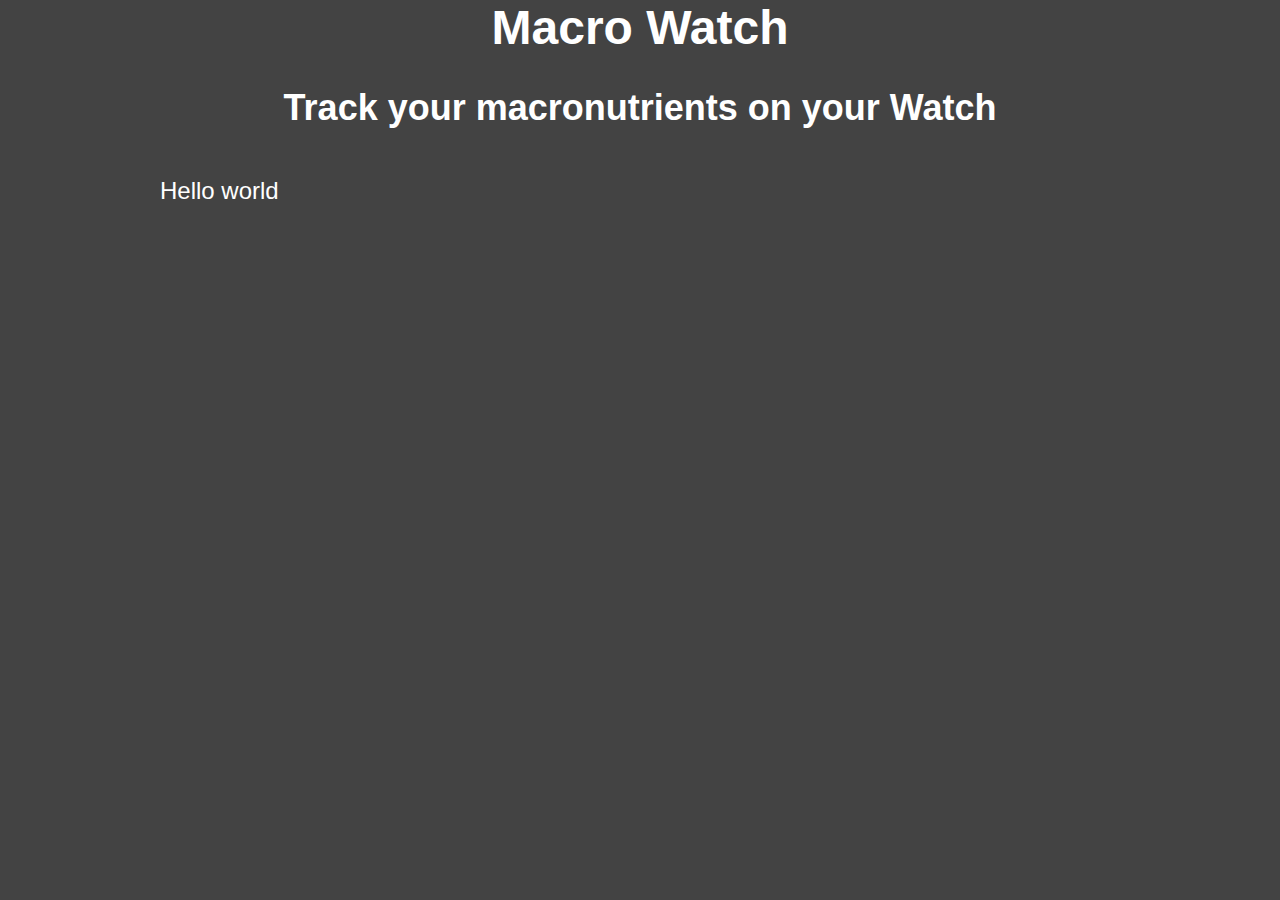
<file: index.html>
<html>
    <head>
        <link rel="stylesheet" href="styles.css" />
    </head>
<body>
    <div class="header">
        <h1>Macro Watch</h1>
        <h2>Track your macronutrients on your Watch</h2>
    </div>
    <div class="container">
        Hello world
    </div>
</body>
</html>
</file>
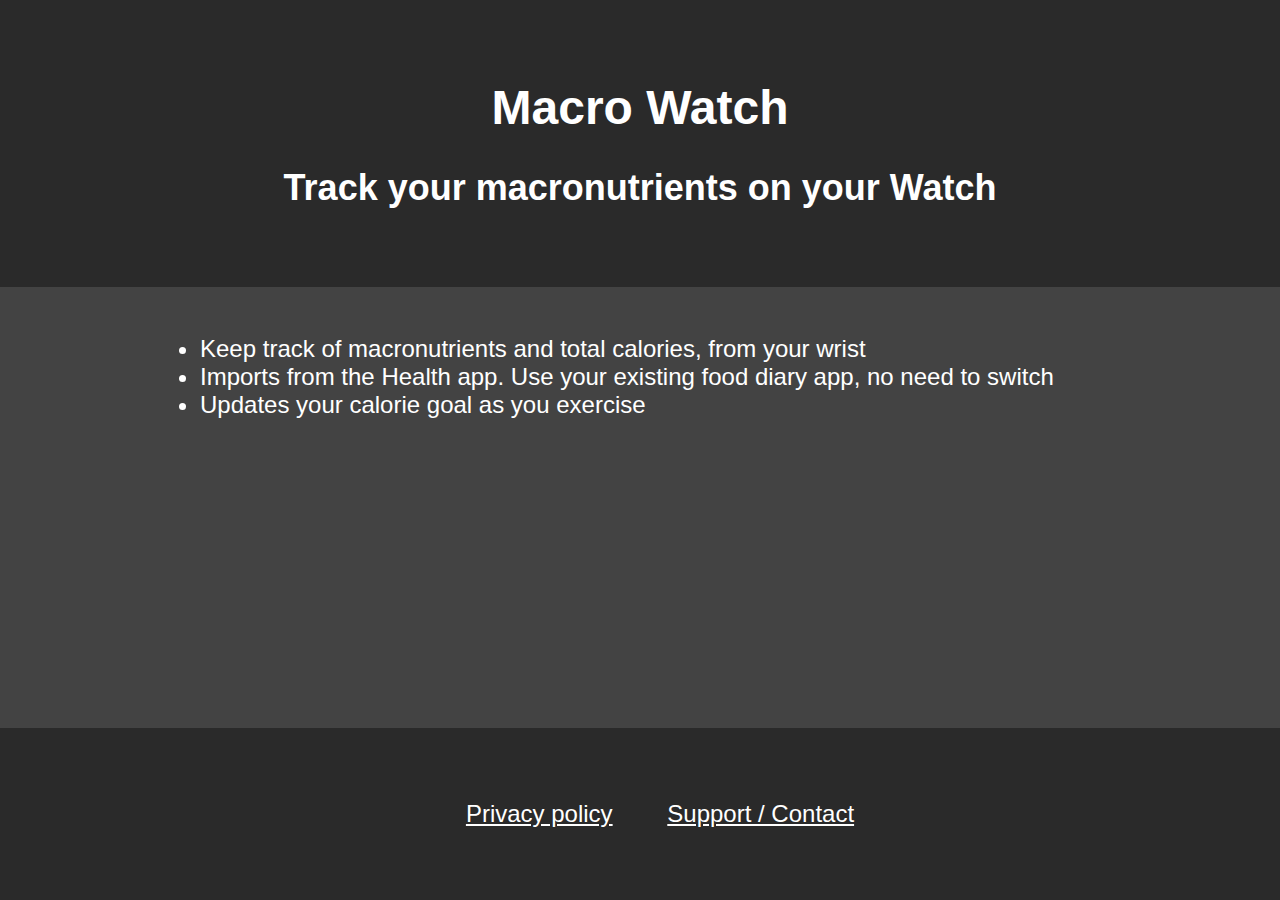
<file: content/index.html>
<html>
    <head>
        <link rel="stylesheet" href="styles.css" />
    </head>
    <body>
        <header>
            <h1><a href="index.html">Macro Watch</a></h1>
            <h2>Track&nbsp;your&nbsp;macronutrients on&nbsp;your&nbsp;Watch</h2>
        </header>
        <div class="container">
            <ul>
                <li>Keep track of macronutrients and total calories, from your wrist</li>
                <li>Imports from the Health app. Use your existing food diary app, no need to switch</li>
                <li>Updates your calorie goal as you exercise</li>
            </ul>
        </div>
        <footer>
            <ul>
                <li>
                    <a href="privacy.html">Privacy policy</a>
                </li>
                <li>
                    <a href="support.html">Support / Contact</a>
                </li>
            </ul>
        </footer>
    </body>
</html>
</file>
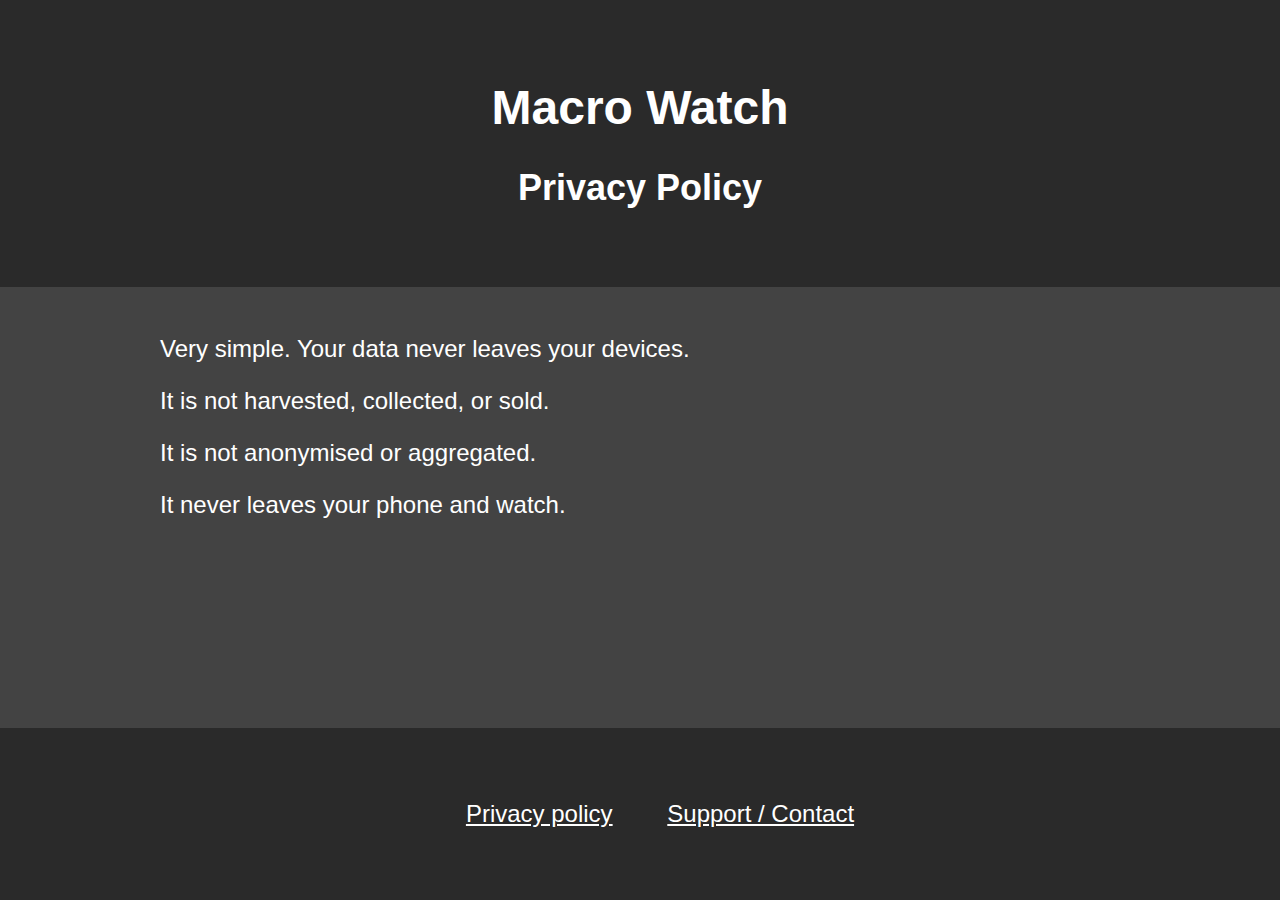
<file: privacy.html>
<html>
    <head>
        <link rel="stylesheet" href="styles.css" />
    </head>
    <body>
        <header>
            <h1><a href="index.html">Macro Watch</a></h1>
            <h2>Privacy Policy</h2>
        </header>
        <div class="container">
            <p>
                Very simple. Your data never leaves your devices.
            </p>
            <p>
                It is not harvested, collected, or sold.
            </p>
            <p>
                It is not anonymised or aggregated.
            </p>
            <p>
                It never leaves your phone and watch.
            </p>
        </div>
        <footer>
            <ul>
                <li>
                    <a href="privacy.html">Privacy policy</a>
                </li>
                <li>
                    <a href="support.html">Support / Contact</a>
                </li>
            </ul>
        </footer>
    </body>
</html>
</file>
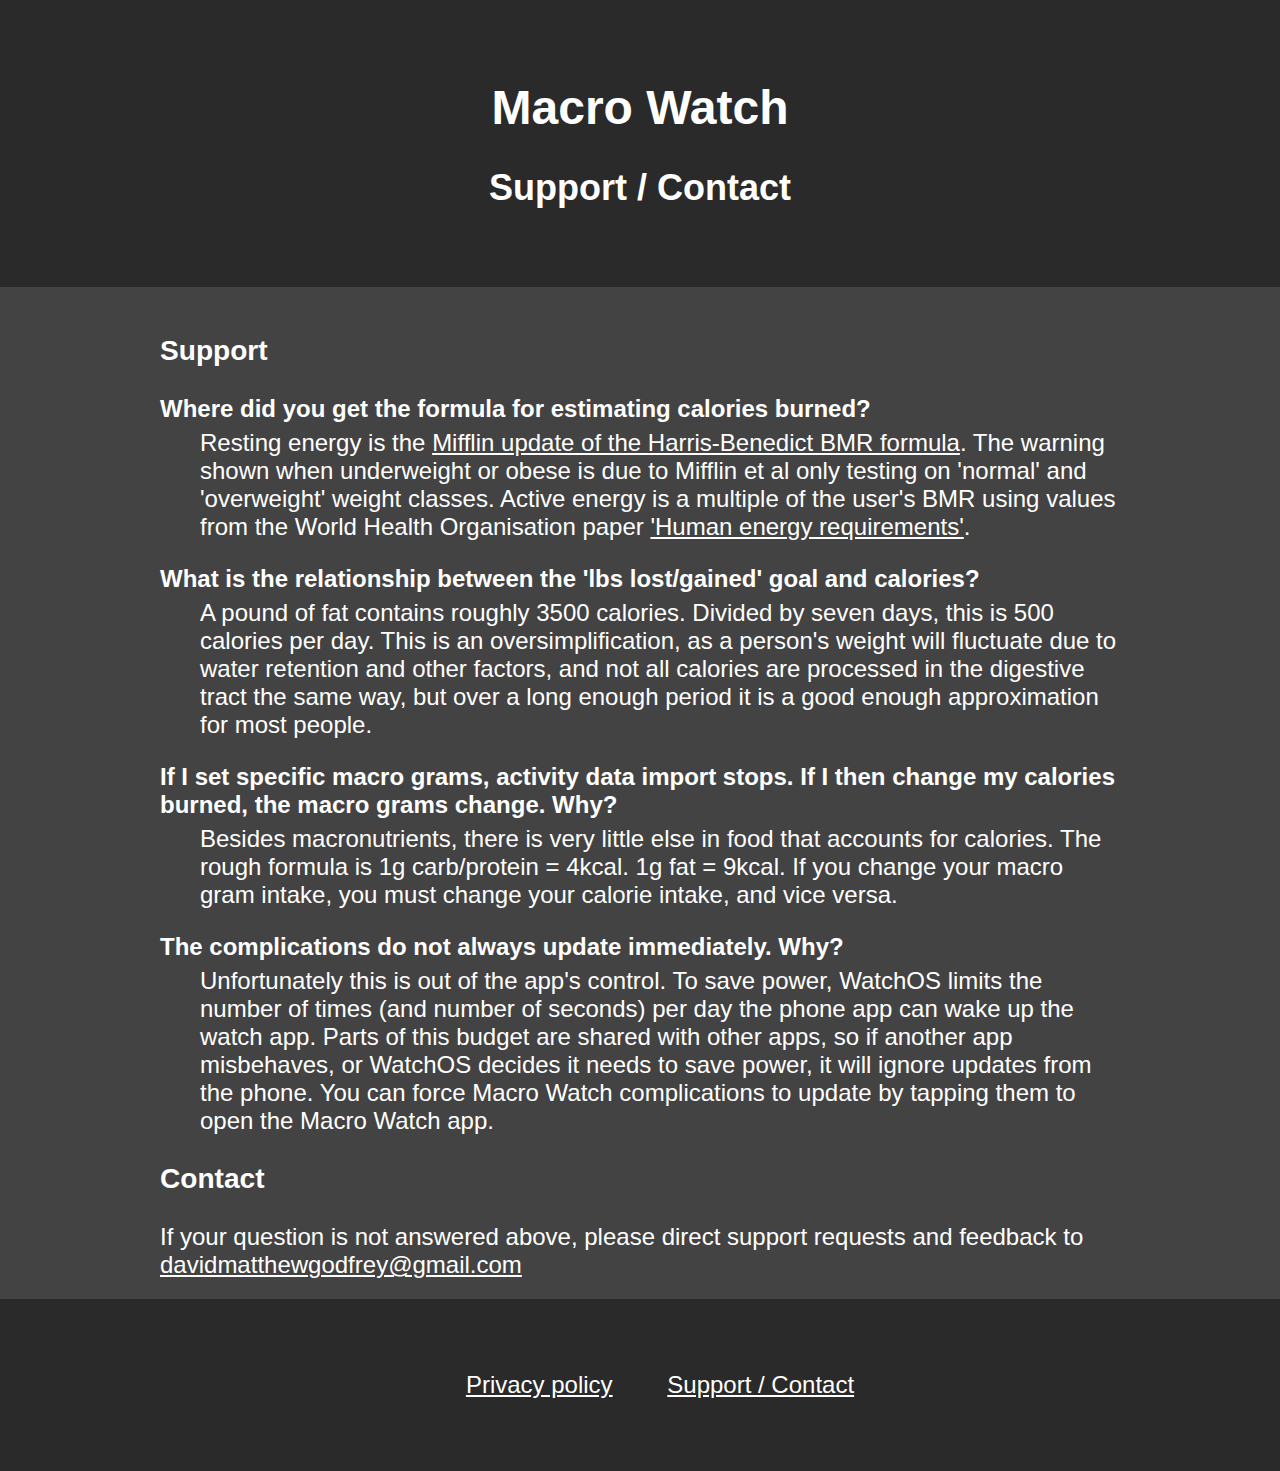
<file: support.html>
<html>
    <head>
        <link rel="stylesheet" href="styles.css" />
    </head>
    <body>
        <header>
            <h1><a href="index.html">Macro Watch</a></h1>
            <h2>Support / Contact</h2>
        </header>
        <div class="container">
            <h3>Support</h3>
            <dl>
                <dt>Where did you get the formula for estimating calories burned?</dt>
                <dd>Resting energy is the <a href="https://en.wikipedia.org/wiki/Harris–Benedict_equation#Step_1_–_Calculating_the_Harris–Benedict_BMR">Mifflin update of the Harris-Benedict BMR formula</a>. The warning shown when underweight or obese is due to Mifflin et al only testing on 'normal' and 'overweight' weight classes. Active energy is a multiple of the user's BMR using values from the World Health Organisation paper <a href="http://www.fao.org/docrep/007/y5686e/y5686e07.htm#bm07.2">'Human energy requirements'</a>.</dd>
                <dt>What is the relationship between the 'lbs lost/gained' goal and calories?</dt>
                <dd>A pound of fat contains roughly 3500 calories. Divided by seven days, this is 500 calories per day. This is an oversimplification, as a person's weight will fluctuate due to water retention and other factors, and not all calories are processed in the digestive tract the same way, but over a long enough period it is a good enough approximation for most people.</dd>
                <dt>If I set specific macro grams, activity data import stops. If I then change my calories burned, the macro grams change. Why?</dt>
                <dd>Besides macronutrients, there is very little else in food that accounts for calories. The rough formula is 1g carb/protein = 4kcal. 1g fat = 9kcal. If you change your macro gram intake, you must change your calorie intake, and vice versa.</dd>
                <dt>The complications do not always update immediately. Why?</dt>
                <dd>Unfortunately this is out of the app's control. To save power, WatchOS limits the number of times (and number of seconds) per day the phone app can wake up the watch app. Parts of this budget are shared with other apps, so if another app misbehaves, or WatchOS decides it needs to save power, it will ignore updates from the phone. You can force Macro Watch complications to update by tapping them to open the Macro Watch app.</dd>
            </dl>
            <h3>Contact</h3>
            <p>
                If your question is not answered above, please direct support requests and feedback to <a href="email:davidmatthewgodfrey@gmail.com">davidmatthewgodfrey@gmail.com</a>
            </p>
        </div>
        <footer>
            <ul>
                <li>
                    <a href="privacy.html">Privacy policy</a>
                </li>
                <li>
                    <a href="support.html">Support / Contact</a>
                </li>
            </ul>
        </footer>
    </body>
</html>
</file>
<file: styles.css>
/* background grey: 434343 dark grey: 2a2a2a */

html {
    height: 100%;
    box-sizing: border-box;
}

*,
*::before,
*::after {
    box-sizing: inherit;
}

body {
    position: relative;
    min-height: 100%;
    font-family: sans-serif;
    padding: 0;
    margin: 0;
    text-align: center;
    background: #434343;
    color: white;
    font-size: 1.5em;
    padding-bottom: 6em;
}

header, footer {
    background: #2a2a2a;
    padding: 2em 0;
}

header h1 a {
    text-decoration: none;
}

footer {
    position: absolute;
    bottom: 0;
    right: 0;
    left: 0;
}

footer ul {
    list-style-type: none;
}

footer ul li {
    display: inline-block;
    margin: 0 1em;
}

.container {
    margin: 2em auto;
    max-width: 960px;
    display: block;
    text-align: left;
}

a {
    color: white;
}

dl dt {
    font-weight: bold;
    margin-top: 1em;
    margin-bottom: 0.25em;
}
</file>
<file: content/styles.css>
/* background grey: 434343 dark grey: 2a2a2a */

html {
    height: 100%;
    box-sizing: border-box;
}

*,
*::before,
*::after {
    box-sizing: inherit;
}

body {
    position: relative;
    min-height: 100%;
    font-family: sans-serif;
    padding: 0;
    margin: 0;
    text-align: center;
    background: #434343;
    color: white;
    font-size: 1.5em;
    padding-bottom: 6em;
}

header, footer {
    background: #2a2a2a;
    padding: 2em 0;
}

header h1 a {
    text-decoration: none;
}

footer {
    position: absolute;
    bottom: 0;
    right: 0;
    left: 0;
}

footer ul {
    list-style-type: none;
}

footer ul li {
    display: inline-block;
    margin: 0 1em;
}

.container {
    margin: 2em auto;
    max-width: 960px;
    display: block;
    text-align: left;
}

a {
    color: white;
}

dl dt {
    font-weight: bold;
    margin-top: 1em;
    margin-bottom: 0.25em;
}
</file>
